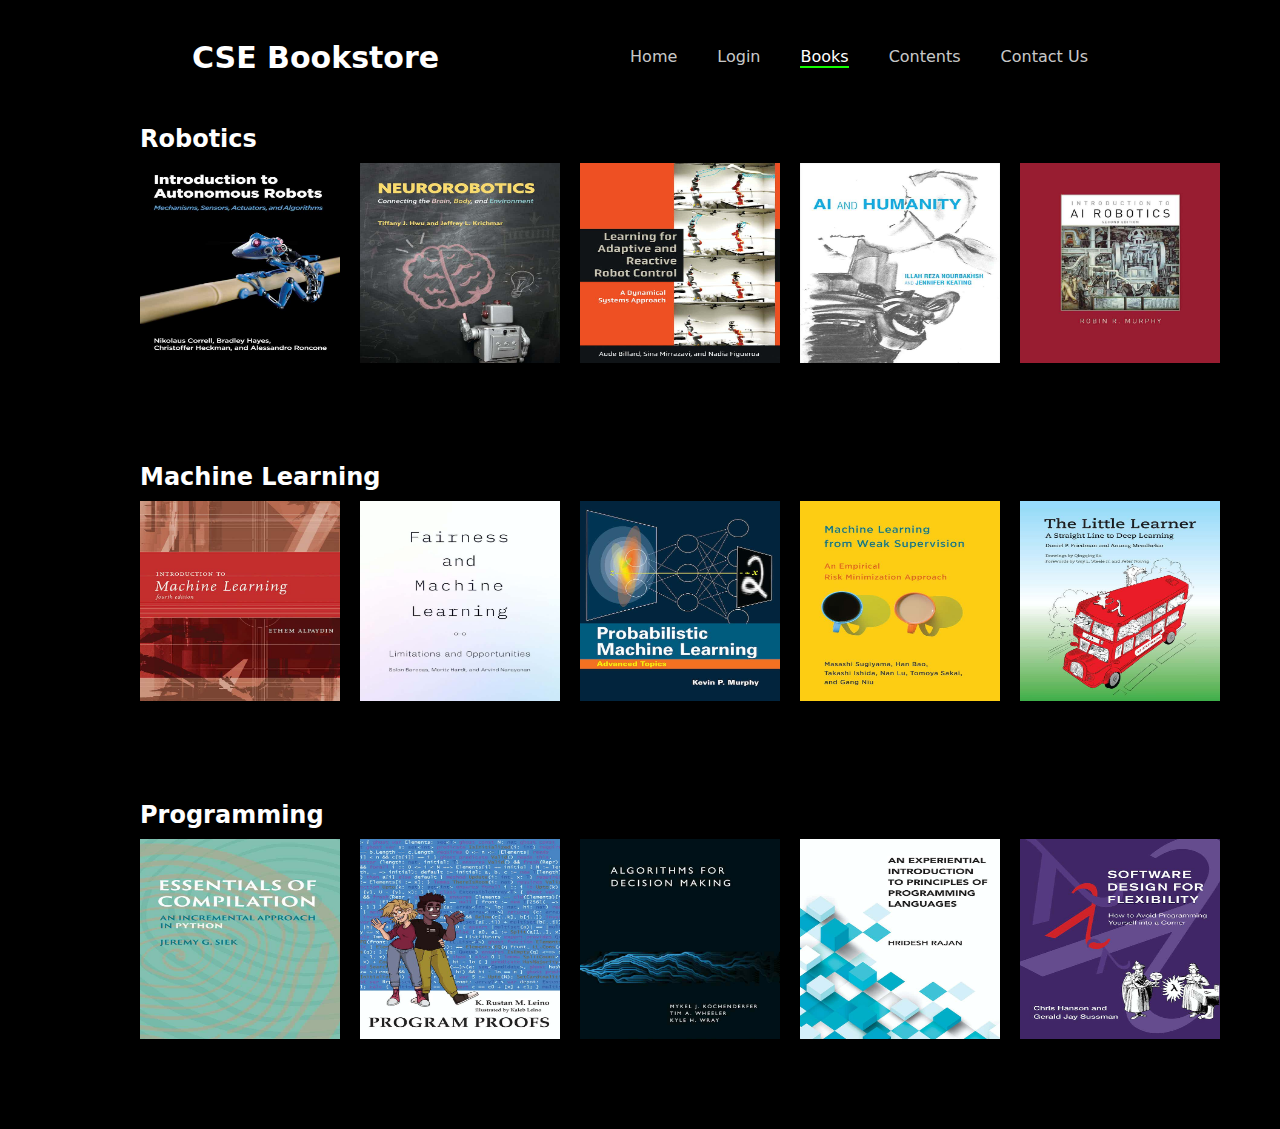
<file: books.html>
<html lang="en">
<head>
    <meta charset="UTF-8">
    <meta name="viewport" content="width=device-width, initial-scale=1.0">
    <link rel="stylesheet" href="books.css">
    <title>CSE Bookstore | Books Section</title>
</head>
<body>
    <div class="main">
        <div class="navbar">

            <h2 class="logo">CSE Bookstore</h2>

            <div class="menu">
                <a href="index.html">Home</a>
                <a href="login.html">Login</a>
                <a href="books.html" class="active-a">Books</a>
                <a href="content.html">Contents</a>
                <a href="contact.html">Contact Us</a>
            </div>
        </div> 
        <div class="content">
            
    <div class="cont"><h2>Robotics</h2>
        <div>
            <img src="R1.jpg" width="200" height="200" alt="Introduction to Autonomous Robots">
        <img src="R2.jpg" width="200" height="200" alt="NeuroRobotics">
        <img src="R3.jpg" width="200" height="200" alt="Learning for Adaptive and Reactive Robot Control">
        <img src="R4.jpg" width="200" height="200" alt="AI and Humanity">
        <img src="R5.jpg" width="200" height="200" alt="Introduction to AI Robotics">
        </div>
    </div>
    <div  class="cont">
        <h2>Machine Learning</h2>
    <div>
        <img src="Ml1.jpg" width="200" height="200" alt="Introduction to Machine Learning">
    <img src="Ml2.jpg" width="200" height="200" alt="Fairness and Machine Learning">
    <img src="Ml3.jpg" width="200" height="200" alt="Probabilistic and Machine Learning">
    <img src="Ml4.jpg" width="200" height="200" alt="Machine Learning with weaksupervision">
    <img src="Ml5.jpg" width="200" height="200" alt="A Little Learner">
    </div>

    </div>
    <div  class="cont">
        <h2>Programming</h2>
    <div>
        <img src="P1.jpg" width="200" height="200" alt="Essentials of Compliation">
    <img src="P2.jpg" width="200" height="200" alt="Program Proofs">
    <img src="P3.jpg" width="200" height="200" alt="Alorithams For Decision Making">
    <img src="P4.jpg" width="200" height="200" alt="An Experiential Introduction To principles of Programming Languages">
    <img src="P5.jpg" width="200" height="200" alt="Software Design for Flexibility">
    </div>
    </div>
    </div>
</body>
</html>
</file>
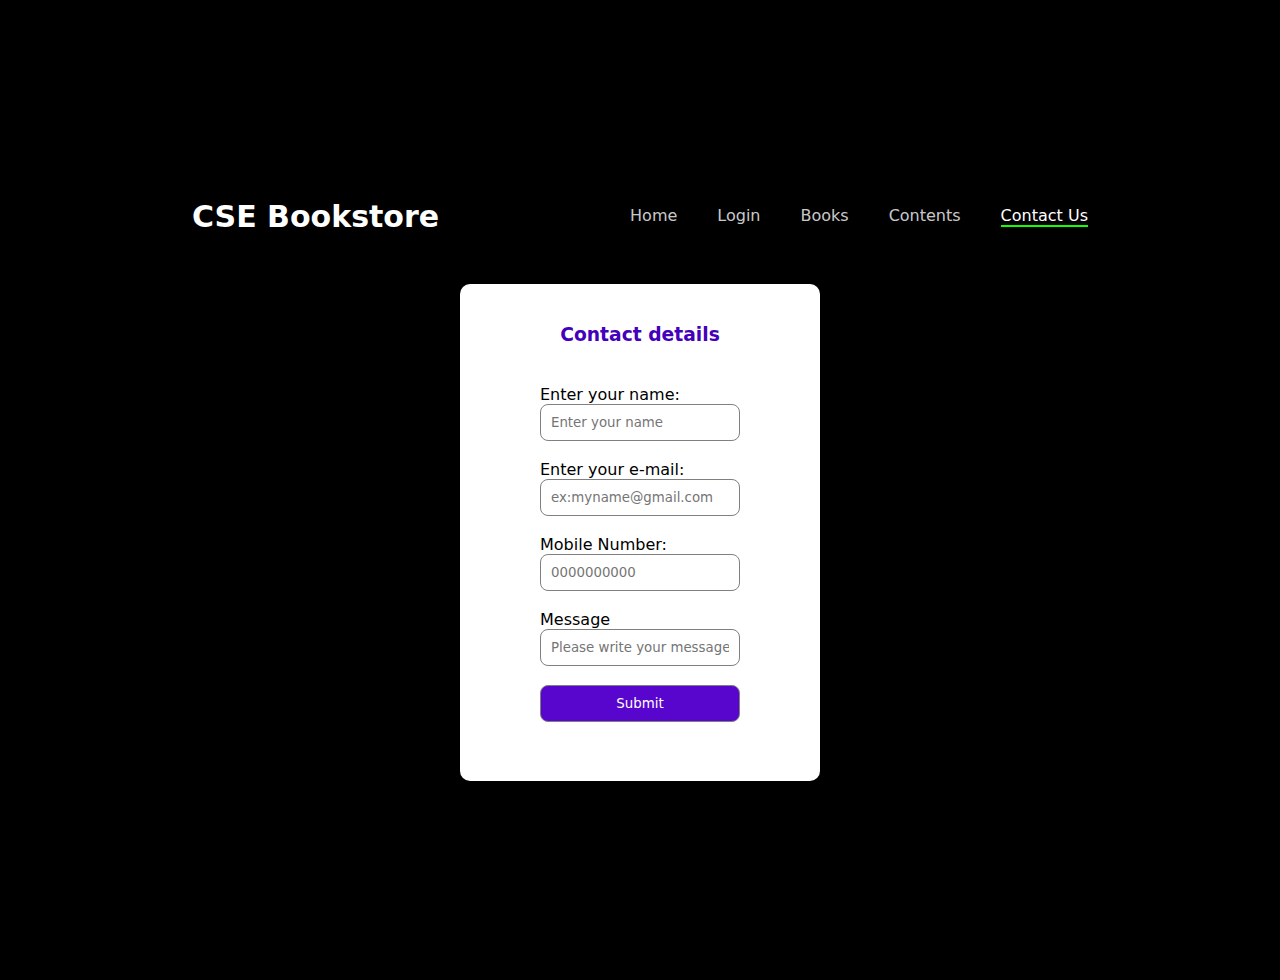
<file: contact.html>
<!DOCTYPE html>
<html>
    <head>
        <link rel="stylesheet" href="contact.css">
        
    <title>CSE Bookstore | Contact Form</title>
    </head>
    <body>
        </body>

        <div class="main">
            <div class="navbar">
    
                <h2 class="logo">CSE Bookstore</h2>
    
                <div class="menu">
                    <a href="index.html" >Home</a>
                    <a href="login.html">Login</a>
                    <a href="books.html">Books</a>
                    <a href="content.html">Contents</a>
                    <a href="contact.html" class="active-a">Contact Us</a>
                </div>
            </div> 
            <div class="content">
                <h3 style="color:rgb(68, 0, 186);">Contact details</h3>
                <form method="POST">
                    <p>Enter your name:</p>
                    <input type="text" placeholder="Enter your name" name="username"/>
                    <br>
                    <p>Enter your e-mail:</p>
                    <input type="email" placeholder="ex:myname@gmail.com" name="email"/>
                    <br>
                    <p>Mobile Number:</p>
                    <input type="number" placeholder="0000000000" name="Number">
                    <br>
                    <p>Message</p>
                    <input type="text" placeholder="Please write your message here.." name="username"/>
                    <br>
                    <a href="contact2.html" class="submit-btn"> <input type="button" name ="submit" value="Submit"/></a> <br/>
                        </div>

                    <div>
                
            
                </form>
    </div>
    </body>

</html>
</file>
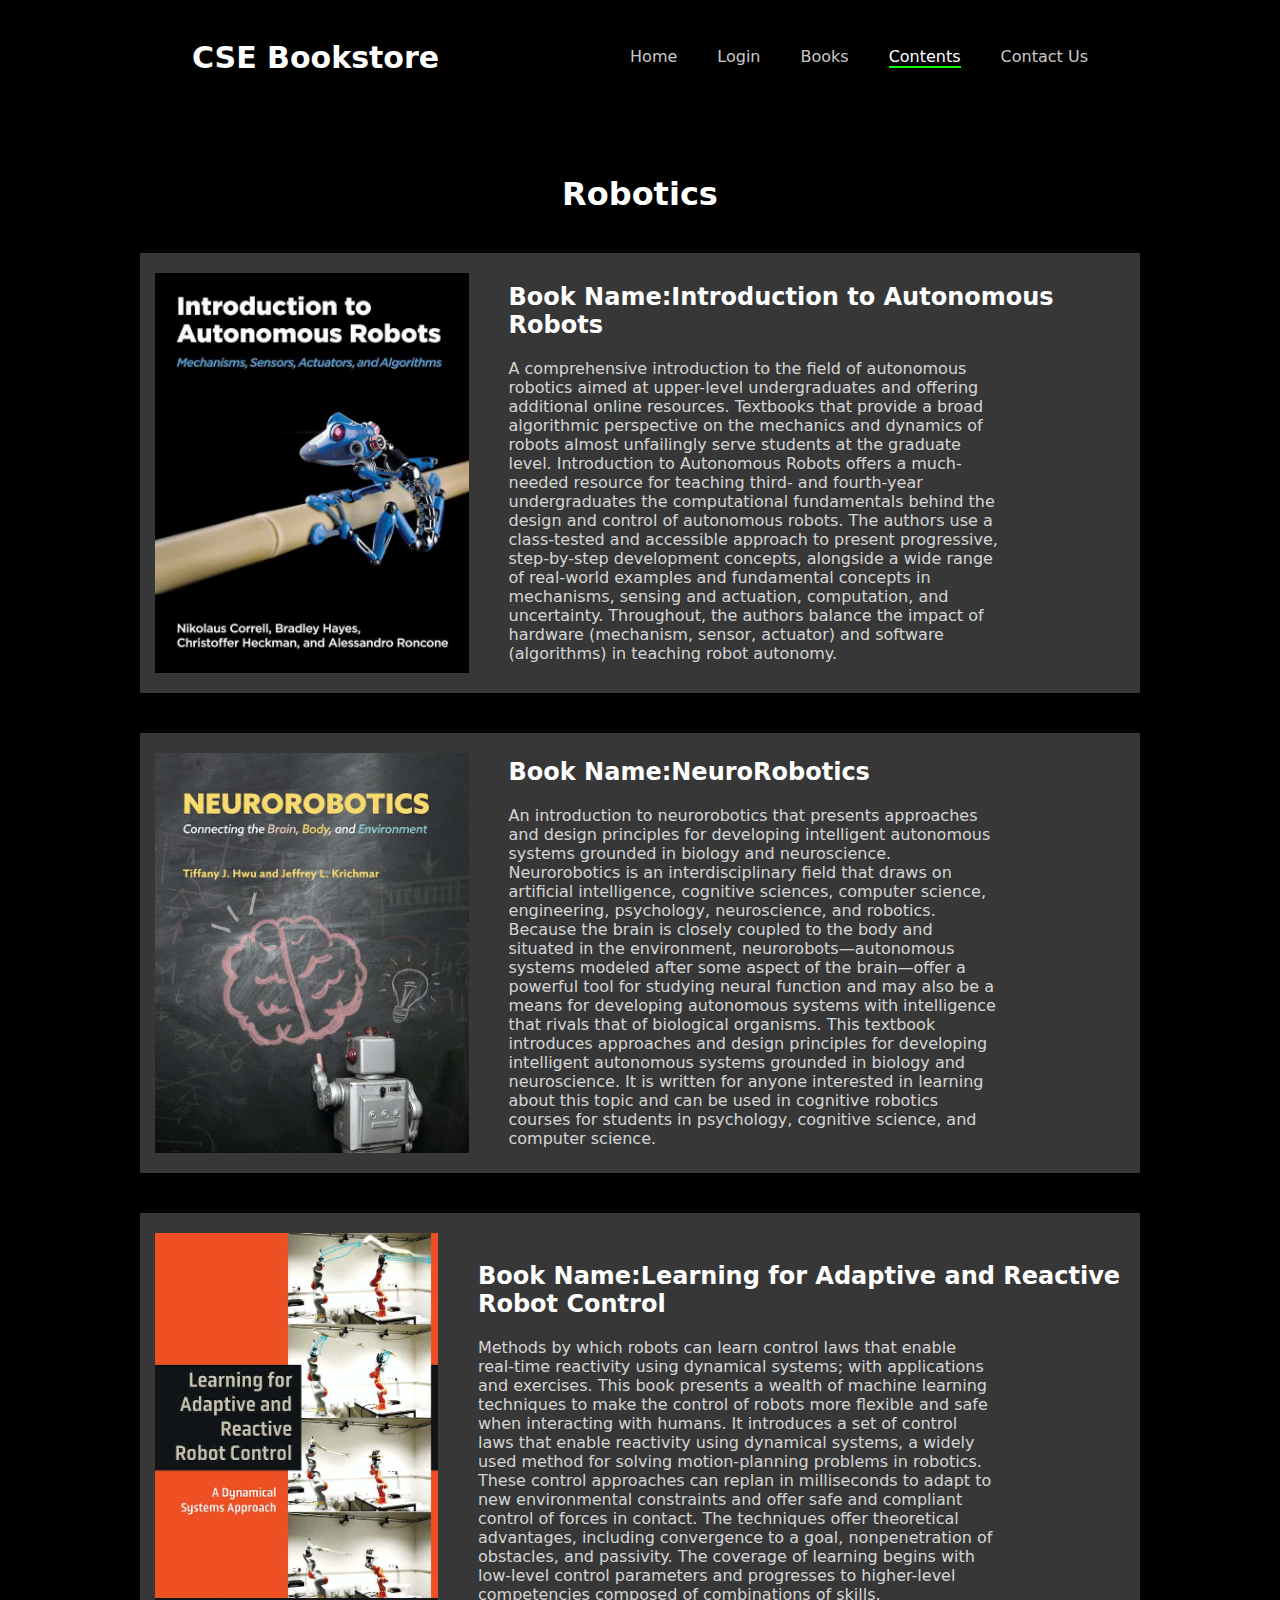
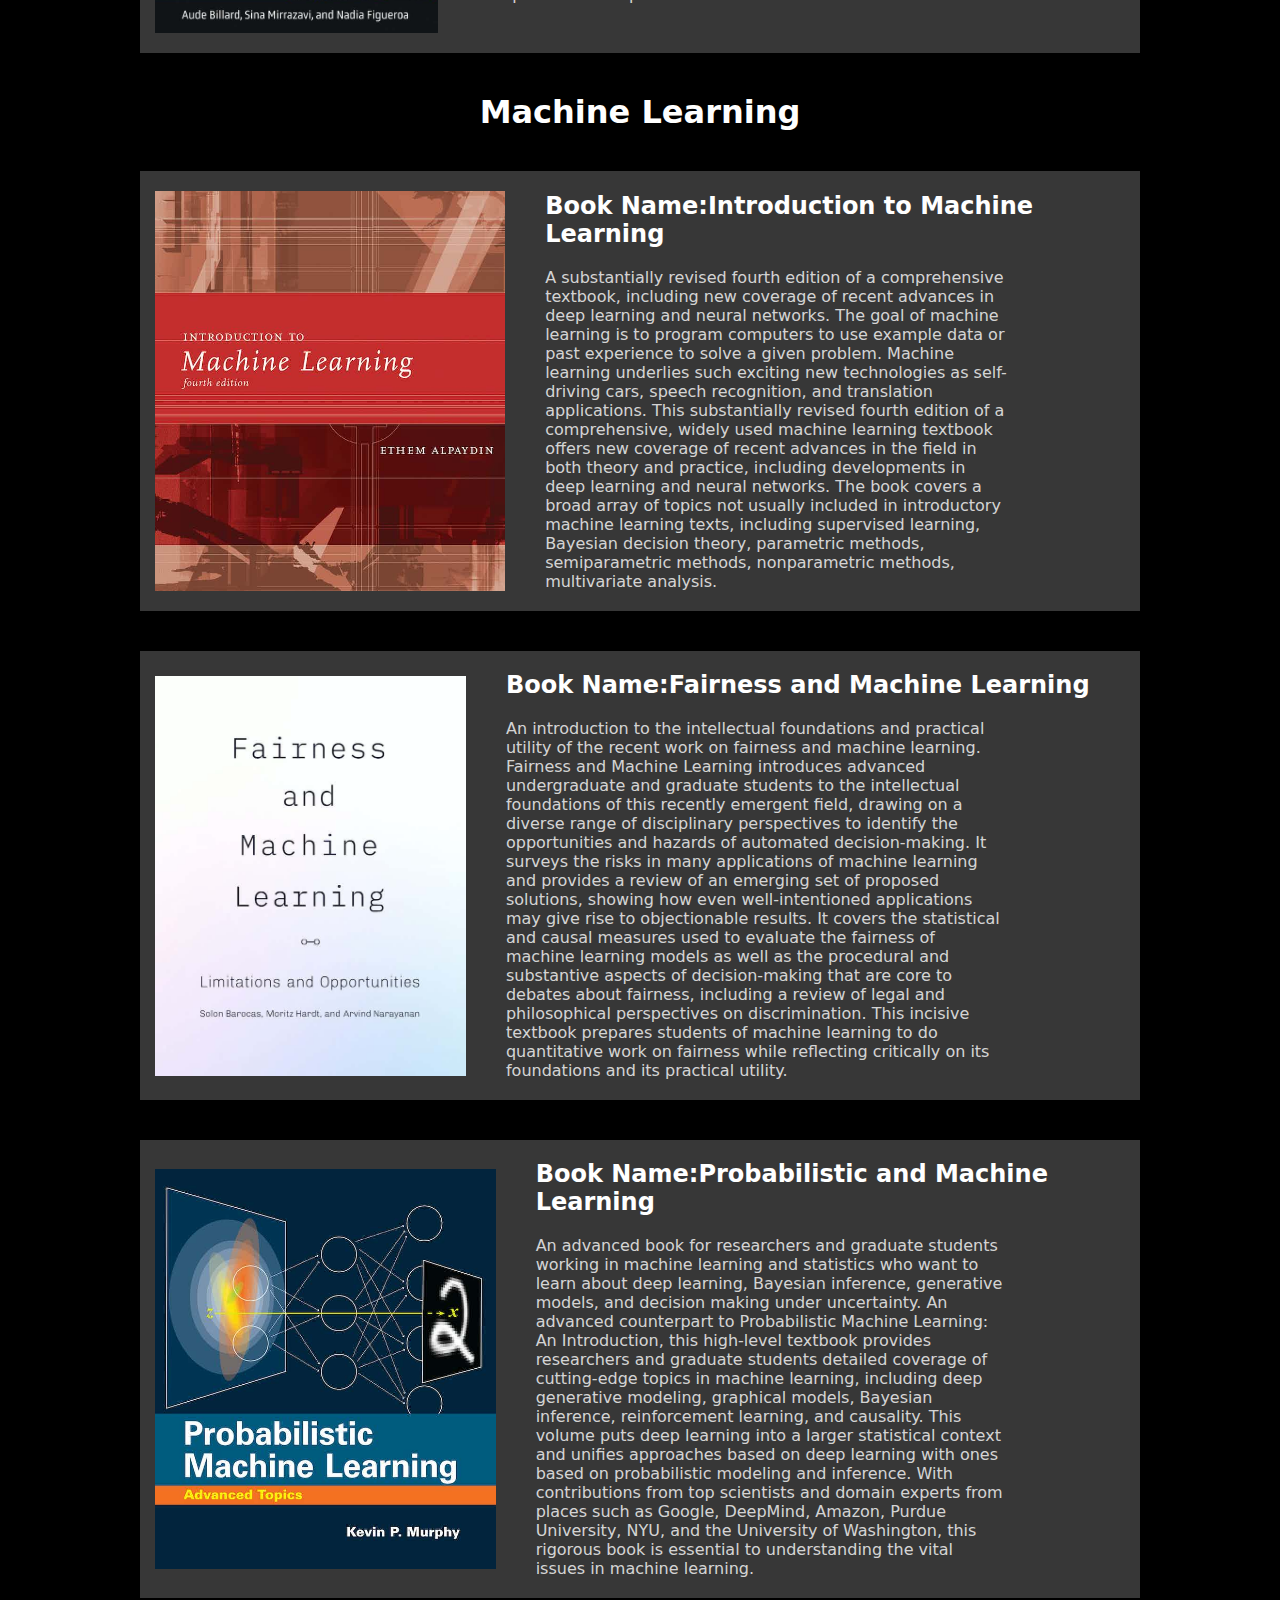
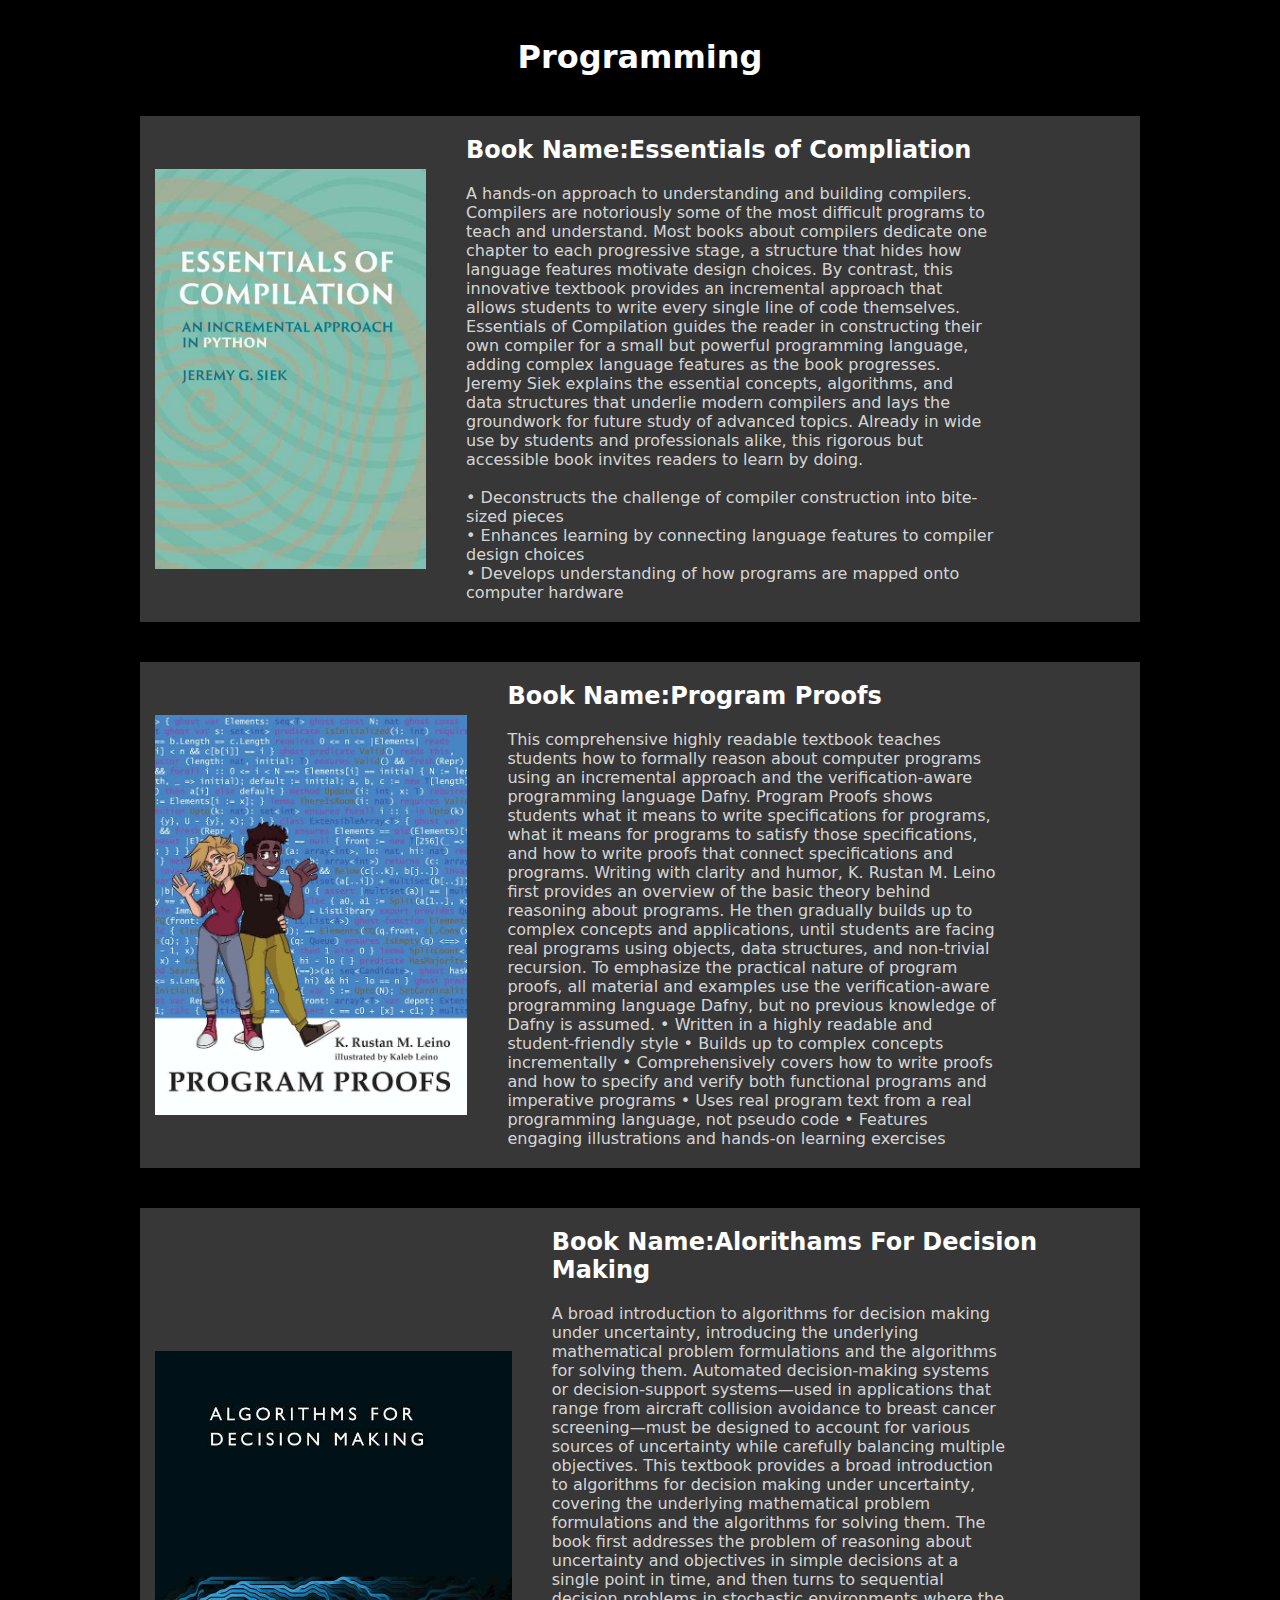
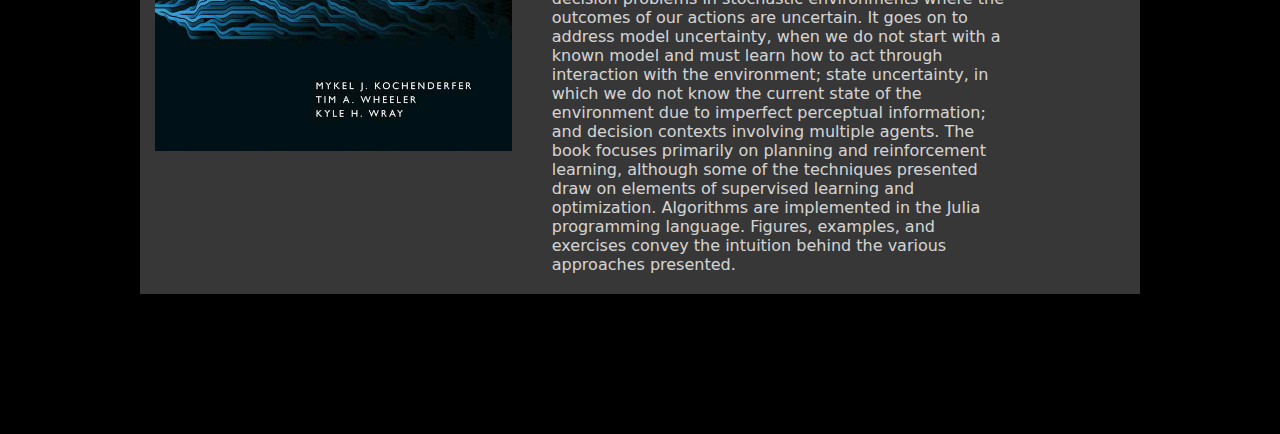
<file: content.html>
<html lang="en">
<head>
    <meta charset="UTF-8">
    <meta name="viewport" content="width=device-width, initial-scale=1.0">
    <link rel="stylesheet" href="content.css">
    <title>CSE Bookstore | Content</title>
</head>
<body>
    <div class="main">
        <div class="navbar">

            <h2 class="logo">CSE Bookstore</h2>

            <div class="menu">
                <a href="index.html">Home</a>
                <a href="login.html">Login</a>
                <a href="books.html">Books</a>
                <a href="content.html"  class="active-a">Contents</a>
                <a href="contact.html">Contact Us</a>
            </div>
        </div> 
        <div class="content">
            <div><h1 >Robotics</h1></div>
            <div class="cont">
                <img src="R1.jpg" alt="">
                <div class="cont-des">
            <h2 >Book Name:Introduction to Autonomous Robots</h2>
        <p>A comprehensive introduction to the field of autonomous robotics aimed at upper-level undergraduates and offering additional online resources.

            Textbooks that provide a broad algorithmic perspective on the mechanics and dynamics of robots almost unfailingly serve students at the graduate level. Introduction to Autonomous Robots offers a much-needed resource for teaching third- and fourth-year undergraduates the computational fundamentals behind the design and control of autonomous robots. The authors use a class-tested and accessible approach to present progressive, step-by-step development concepts, alongside a wide range of real-world examples and fundamental concepts in mechanisms, sensing and actuation, computation, and uncertainty. Throughout, the authors balance the impact of hardware (mechanism, sensor, actuator) and software (algorithms) in teaching robot autonomy.
            
        </p>
        </div>
    </div>
    <div class="cont">
        <img src="R2.jpg" alt="">
        <div class="cont-des">
            <h2 >Book Name:NeuroRobotics</h2>
    <p>An introduction to neurorobotics that presents approaches and design principles for developing intelligent autonomous systems grounded in biology and neuroscience.

        Neurorobotics is an interdisciplinary field that draws on artificial intelligence, cognitive sciences, computer science, engineering, psychology, neuroscience, and robotics. Because the brain is closely coupled to the body and situated in the environment, neurorobots—autonomous systems modeled after some aspect of the brain—offer a powerful tool for studying neural function and may also be a means for developing autonomous systems with intelligence that rivals that of biological organisms. This textbook introduces approaches and design principles for developing intelligent autonomous systems grounded in biology and neuroscience. It is written for anyone interested in learning about this topic and can be used in cognitive robotics courses for students in psychology, cognitive science, and computer science.</p>
        </div></div>
        <div class="cont">
            <img src="R3.jpg" alt="">
            <div class="cont-des">
                <h2 >Book Name:Learning for Adaptive and Reactive Robot Control</h2>
            <p>Methods by which robots can learn control laws that enable real-time reactivity using dynamical systems; with applications and exercises.

                This book presents a wealth of machine learning techniques to make the control of robots more flexible and safe when interacting with humans. It introduces a set of control laws that enable reactivity using dynamical systems, a widely used method for solving motion-planning problems in robotics. These control approaches can replan in milliseconds to adapt to new environmental constraints and offer safe and compliant control of forces in contact. The techniques offer theoretical advantages, including convergence to a goal, nonpenetration of obstacles, and passivity. The coverage of learning begins with low-level control parameters and progresses to higher-level competencies composed of combinations of skills.
                </p>
            </div></div>
            
            <div><h1 >Machine Learning</h1></div>
                <div class="cont">
                    <img src="Ml1.jpg" alt="">
                    <div class="cont-des">
                        <h2 >Book Name:Introduction to Machine Learning</h2>
                    <p>A substantially revised fourth edition of a comprehensive textbook, including new coverage of recent advances in deep learning and neural networks.

                        The goal of machine learning is to program computers to use example data or past experience to solve a given problem. Machine learning underlies such exciting new technologies as self-driving cars, speech recognition, and translation applications. This substantially revised fourth edition of a comprehensive, widely used machine learning textbook offers new coverage of recent advances in the field in both theory and practice, including developments in deep learning and neural networks.
                        
                        The book covers a broad array of topics not usually included in introductory machine learning texts, including supervised learning, Bayesian decision theory, parametric methods, semiparametric methods, nonparametric methods, multivariate analysis.</p>
                    </div></div>

                        <div class="cont">
                            <img src="Ml2.jpg" alt="">
                            <div class="cont-des">
                                <h2 >Book Name:Fairness and Machine Learning</h2>
                            <p>An introduction to the intellectual foundations and practical utility of the recent work on fairness and machine learning.

                                Fairness and Machine Learning introduces advanced undergraduate and graduate students to the intellectual foundations of this recently emergent field, drawing on a diverse range of disciplinary perspectives to identify the opportunities and hazards of automated decision-making. It surveys the risks in many applications of machine learning and provides a review of an emerging set of proposed solutions, showing how even well-intentioned applications may give rise to objectionable results. It covers the statistical and causal measures used to evaluate the fairness of machine learning models as well as the procedural and substantive aspects of decision-making that are core to debates about fairness, including a review of legal and philosophical perspectives on discrimination. This incisive textbook prepares students of machine learning to do quantitative work on fairness while reflecting critically on its foundations and its practical utility.
                            </p>
                            </div></div> 

                                <div class="cont">
                                    <img src="Ml3.jpg" alt="">
                                    <div class="cont-des">
                                        <h2 >Book Name:Probabilistic and Machine Learning</h2>
                                    <p>An advanced book for researchers and graduate students working in machine learning and statistics who want to learn about deep learning, Bayesian inference, generative models, and decision making under uncertainty.

                                        An advanced counterpart to Probabilistic Machine Learning: An Introduction, this high-level textbook provides researchers and graduate students detailed coverage of cutting-edge topics in machine learning, including deep generative modeling, graphical models, Bayesian inference, reinforcement learning, and causality. This volume puts deep learning into a larger statistical context and unifies approaches based on deep learning with ones based on probabilistic modeling and inference. With contributions from top scientists and domain experts from places such as Google, DeepMind, Amazon, Purdue University, NYU, and the University of Washington, this rigorous book is essential to understanding the vital issues in machine learning.</p>
                                    </div>
                                </div>

                                        <div><h1 >Programming</h1></div>
                                        <div class="cont">
                                            <img src="P1.jpg" alt="">
                                            <div class="cont-des">
                                            <h2 >Book Name:Essentials of Compliation</h2>
                                        <p>A hands-on approach to understanding and building compilers.

                                            Compilers are notoriously some of the most difficult programs to teach and understand. Most books about compilers dedicate one chapter to each progressive stage, a structure that hides how language features motivate design choices. By contrast, this innovative textbook provides an incremental approach that allows students to write every single line of code themselves. Essentials of Compilation guides the reader in constructing their own compiler for a small but powerful programming language, adding complex language features as the book progresses. Jeremy Siek explains the essential concepts, algorithms, and data structures that underlie modern compilers and lays the groundwork for future study of advanced topics. Already in wide use by students and professionals alike, this rigorous but accessible book invites readers to learn by doing.
                                            <br>
                                            <br>• Deconstructs the challenge of compiler construction into bite-sized pieces
                                            <br>• Enhances learning by connecting language features to compiler design choices
                                            <br>• Develops understanding of how programs are mapped onto computer hardware
                                            </p>
                                        </div></div>
                                            <div class="cont">
                                                <img src="P2.jpg" alt="">
                                                <div class="cont-des">
                                                <h2 >Book Name:Program Proofs</h2>
                                            <p>This comprehensive highly readable textbook teaches students how to formally reason about computer programs using an incremental approach and the verification-aware programming language Dafny.

                                                Program Proofs shows students what it means to write specifications for programs, what it means for programs to satisfy those specifications, and how to write proofs that connect specifications and programs. Writing with clarity and humor, K. Rustan M. Leino first provides an overview of the basic theory behind reasoning about programs. He then gradually builds up to complex concepts and applications, until students are facing real programs using objects, data structures, and non-trivial recursion. To emphasize the practical nature of program proofs, all material and examples use the verification-aware programming language Dafny, but no previous knowledge of Dafny is assumed.
                                                
                                                • Written in a highly readable and student-friendly style
                                                • Builds up to complex concepts incrementally
                                                • Comprehensively covers how to write proofs and how to specify and verify both functional programs and imperative programs
                                                • Uses real program text from a real programming language, not pseudo code
                                                • Features engaging illustrations and hands-on learning exercises</p>
                                            </div></div>
                                        
                                            <div class="cont">
                                                <img src="P3.jpg" alt="">
                                                <div class="cont-des">
                                                    <h2 >Book Name:Alorithams For Decision Making</h2>
                                                <p>A broad introduction to algorithms for decision making under uncertainty, introducing the underlying mathematical problem formulations and the algorithms for solving them.

                                                    Automated decision-making systems or decision-support systems—used in applications that range from aircraft collision avoidance to breast cancer screening—must be designed to account for various sources of uncertainty while carefully balancing multiple objectives. This textbook provides a broad introduction to algorithms for decision making under uncertainty, covering the underlying mathematical problem formulations and the algorithms for solving them.
                                                    
                                                    The book first addresses the problem of reasoning about uncertainty and objectives in simple decisions at a single point in time, and then turns to sequential decision problems in stochastic environments where the outcomes of our actions are uncertain. It goes on to address model uncertainty, when we do not start with a known model and must learn how to act through interaction with the environment; state uncertainty, in which we do not know the current state of the environment due to imperfect perceptual information; and decision contexts involving multiple agents. The book focuses primarily on planning and reinforcement learning, although some of the techniques presented draw on elements of supervised learning and optimization. Algorithms are implemented in the Julia programming language. Figures, examples, and exercises convey the intuition behind the various approaches presented.</p>
                                                </div>
                                                </div>
        
    </div> 
    
</body>
</html>
</file>
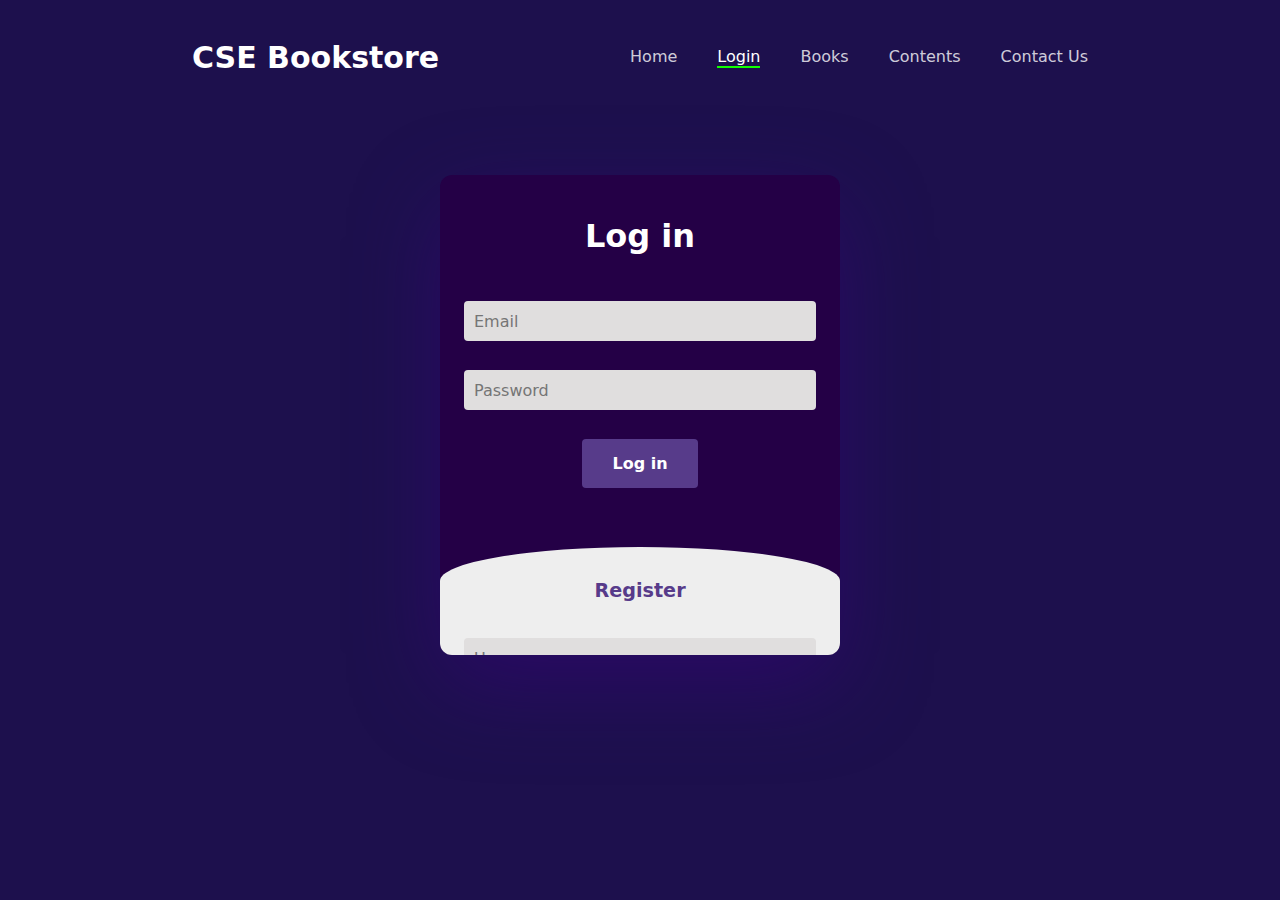
<file: login.html>
<!DOCTYPE html>
<html lang="en">
<head>
    <meta charset="UTF-8">
    <meta name="viewport" content="width=device-width, initial-scale=1.0">
    <title>CSE Bookstore | Login - Register</title>
    <link rel="stylesheet" href="login.css">
</head>
<body>
    <div class="container">
        <div class="navbar">

            <h2 class="logo">CSE Bookstore</h2>

            <div class="menu">
                <a href="index.html" >Home</a>
                <a href="login.html" class="active-a">Login</a>
                <a href="books.html">Books</a>
                <a href="content.html">Contents</a>
                <a href="contact.html">Contact Us</a>
            </div>
        </div> 
        <div class="main">  	
            <input type="checkbox" id="chk" aria-hidden="true">

            <div class="login">
                <form class="form">
                    <label for="chk" aria-hidden="true">Log in</label>
                    <input class="input" type="email" name="email" placeholder="Email" required>
                    <input class="input" type="password" name="pswd" placeholder="Password" required>
                    <button>Log in</button>
                </form>
            </div>

            <div class="register">
                <form class="form">
                    <label for="chk" aria-hidden="true">Register</label>
                    <input class="input" type="text" name="txt" placeholder="Username" required>
                    <input class="input" type="email" name="email" placeholder="Email" required>
                    <input class="input" type="password" name="pswd" placeholder="Password" required>
                    <button>Register</button>
                </form>
            </div>
        </div>
    </div>
</body>
</html>
</file>
<file: books.css>
*{
    margin: 0;
    padding: 0;
    font-family: "poppins",system-ui, -apple-system, BlinkMacSystemFont, 'Segoe UI', Roboto, Oxygen, Ubuntu, Cantarell, 'Open Sans', 'Helvetica Neue', sans-serif;
}

body{
    background-image: linear-gradient(180deg, rgb(255, 255, 255) , rgb(4, 70, 98));
}

.main{
    /* width: 100%; */
    /* background:url(bg.jpg); */
    background-position: 100px 100px;
    background-size: cover;
    background-repeat: no-repeat;
    height: fit-content;
    padding: 40px;
    background-color: black;
    /* overflow: hidden; */
}

button{
    background-color: rgb(0, 165, 110);
    color: white;
    padding: 15px 30px;
    font-size: 18px;
    border-radius: 5px;
    outline: none;
    border: none;
    margin: auto;
    display: flex;
}

button:hover{
    background-color: rgb(0, 102, 68);
}

.navbar{
    width: 70vw;
    /* height: 75px; */
    margin: auto;
    display: flex;
    justify-content: space-between;
    align-items: center;
}

.logo{
    color: rgb(255, 255, 255);
    font-size: 30px;
}
.menu{
    display: flex;
    color: white;
    gap: 40px;
    justify-content: center;
    align-items: center;
}


.menu a{
    color: rgba(255,255,255,0.8);
    text-decoration: none;
    border-bottom: 2px solid white;
    border-color: transparent
}

a{
    text-decoration: none !important;
    color: white;
}
.menu a:hover{
    color: white;
    border-bottom: 2px solid rgb(17, 255, 0);
}

.active-a{
    color: white !important;
    opacity: 1;
    border-bottom: 2px solid rgb(17, 255, 0) !important;
}
/* ul{
    float: left;
    display: flex;
    justify-content: center;
    align-items: center;
}
ul li{
    list-style: none;
    margin-left: 62px;
    margin-top: 27px;
    font-size: 14px;
} */
ul li a{
    text-decoration: none;
    color: white;
    /* font-family: Arial; */
    font-weight: bold;
    transition: 0.4s ease-in-out;
}
ul li a:hover{
    color: white;
}

.content{
    padding: 50px 100px;
    color: white;
    display: flex;
    flex-direction: column;
    justify-content: start;
    width: fit-content;
    margin: auto;
    gap: 100px;
}

.cont{
    display: flex;
    gap: 10px;
    flex-direction: column;
}

.cont div{
    display: flex;
    gap: 20px;
}
</file>
<file: contact.css>
*{
    margin: 0;
    padding: 0;
    font-family: "Poppins", system-ui, -apple-system, BlinkMacSystemFont, 'Segoe UI', Roboto, Oxygen, Ubuntu, Cantarell, 'Open Sans', 'Helvetica Neue', sans-serif !important;
    overflow: hidden;
}

.main{
    /* width: 100%; */
    /* background:url(bg.jpg); */
    background-position: 100px 100px;
    background-size: cover;
    background-repeat: no-repeat;
    height: 100vh;
    padding: 40px;
    background-color: black;
    justify-content: center;
    align-content: center;
    /* overflow: hidden; */
}

button{
    background-color: rgb(0, 165, 110);
    color: white;
    padding: 15px 30px;
    font-size: 18px;
    border-radius: 5px;
    outline: none;
    border: none;
    margin: auto;
    display: flex;
}

button:hover{
    background-color: rgb(0, 102, 68);
}

.navbar{
    width: 70vw;
    /* height: 75px; */
    margin: auto;
    display: flex;
    justify-content: space-between;
    align-items: center;
}

.logo{
    color: rgb(255, 255, 255);
    font-size: 30px;
}
.menu{
    display: flex;
    color: white;
    gap: 40px;
    justify-content: center;
    align-items: center;
}


.menu a{
    color: rgba(255,255,255,0.8);
    text-decoration: none;
    border-bottom: 2px solid white;
    border-color: transparent
}

a{
    text-decoration: none !important;
    color: white;
}
.menu a:hover{
    color: white;
    border-bottom: 2px solid rgb(17, 255, 0);
}

.active-a{
    color: white !important;
    opacity: 1;
    border-bottom: 2px solid rgb(17, 255, 0) !important;
}
/* ul{
    float: left;
    display: flex;
    justify-content: center;
    align-items: center;
}
ul li{
    list-style: none;
    margin-left: 62px;
    margin-top: 27px;
    font-size: 14px;
} */
ul li a{
    text-decoration: none;
    color: white;
    /* font-family: Arial; */
    font-weight: bold;
    transition: 0.4s ease-in-out;
}
ul li a:hover{
    color: white;
}

.content{
    display: flex;
    gap: 40px;
    align-items: center;
    justify-content: center;
    background-color: white;
    width: fit-content;
    flex-direction: column;
    padding: 40px 80px;
    border-radius: 10px;
    margin: auto;
    margin-top: 50px;
}
.content form{
    display: flex;
    flex-direction: column;

}

input{
    outline: none;
    padding: 10px ;
    border-radius: 8px;
    border: 1px solid gray;
}

input:focus{
    border: 2px solid rgb(12, 12, 169);
}

.submit-btn{
    display: flex;
    margin: auto;
}

.submit-btn input{
    width: 200px;
    background-color: rgb(88, 5, 205);
    color: white;
}
.submit-btn:hover input{
    background-color: rgb(44, 2, 103);
}
</file>
<file: content.css>
*{
    margin: 0;
    padding: 0;
    font-family: "Poppins", system-ui, -apple-system, BlinkMacSystemFont, 'Segoe UI', Roboto, Oxygen, Ubuntu, Cantarell, 'Open Sans', 'Helvetica Neue', sans-serif !important;
    /* overflow: hidden; */
}

.main{
    /* width: 100%; */
    /* background:url(bg.jpg); */
    background-position: 100px 100px;
    background-size: cover;
    background-repeat: no-repeat;
    height: 100vh;
    padding: 40px;
    background-color: black;
    height: fit-content;
    /* overflow: hidden; */
}

button{
    background-color: rgb(0, 165, 110);
    color: white;
    padding: 15px 30px;
    font-size: 18px;
    border-radius: 5px;
    outline: none;
    border: none;
    margin: auto;
    display: flex;
}

button:hover{
    background-color: rgb(0, 102, 68);
}

.navbar{
    width: 70vw;
    /* height: 75px; */
    margin: auto;
    display: flex;
    justify-content: space-between;
    align-items: center;
}

.logo{
    color: rgb(255, 255, 255);
    font-size: 30px;
}
.menu{
    display: flex;
    color: white;
    gap: 40px;
    justify-content: center;
    align-items: center;
}


.menu a{
    color: rgba(255,255,255,0.8);
    text-decoration: none;
    border-bottom: 2px solid white;
    border-color: transparent
}

a{
    text-decoration: none !important;
    color: white;
}
.menu a:hover{
    color: white;
    border-bottom: 2px solid rgb(17, 255, 0);
}

.active-a{
    color: white !important;
    opacity: 1;
    border-bottom: 2px solid rgb(17, 255, 0) !important;
}
/* ul{
    float: left;
    display: flex;
    justify-content: center;
    align-items: center;
}
ul li{
    list-style: none;
    margin-left: 62px;
    margin-top: 27px;
    font-size: 14px;
} */
ul li a{
    text-decoration: none;
    color: white;
    /* font-family: Arial; */
    font-weight: bold;
    transition: 0.4s ease-in-out;
}
ul li a:hover{
    color: white;
}

.content{
    margin: 100px 100px;
    display: flex;
    gap: 40px;
    align-items: center;
    justify-content: center;
    flex-direction: column;
    color: white;
}

.cont{
    display: flex;
    gap: 40px;
    background-color: rgb(55, 55, 55);
    padding: 20px 15px;
    justify-content: center;
    align-items: center;
}

.cont img{
    height: 400px;
}

.cont-des h2{
    width: fit-content;
}
.cont-des{
    display: flex;
    flex-direction: column;
    justify-content: center;
    align-content: start;
}
.cont-des p{
    margin-top: 20px;
    color: rgba(255,255,255,0.8);
    width: 80%;
}
</file>
<file: login.css>
* {
    margin: 0;
    padding: 0;
    box-sizing: border-box;
    font-family: "Poppins", system-ui, -apple-system, BlinkMacSystemFont, 'Segoe UI', Roboto, Oxygen, Ubuntu, Cantarell, 'Open Sans', 'Helvetica Neue', sans-serif;
}

body {
    font-family: Verdana, Geneva, Tahoma, sans-serif;
}


button{
    background-color: rgb(0, 165, 110);
    color: white;
    padding: 15px 30px;
    font-size: 18px;
    border-radius: 5px;
    outline: none;
    border: none;
    margin: auto;
    display: flex;
}

button:hover{
    background-color: rgb(0, 102, 68);
}

.navbar{
    width: 70vw;
    /* height: 75px; */
    margin: auto;
    display: flex;
    justify-content: space-between;
    align-items: center;
}

.logo{
    color: rgb(255, 255, 255);
    font-size: 30px;
}
.menu{
    display: flex;
    color: white;
    gap: 40px;
    justify-content: center;
    align-items: center;
}


.menu a{
    color: rgba(255,255,255,0.8);
    text-decoration: none;
    border-bottom: 2px solid white;
    border-color: transparent
}

a{
    text-decoration: none !important;
    color: white;
}
.menu a:hover{
    color: white;
    border-bottom: 2px solid rgb(17, 255, 0);
}

.active-a{
    color: white !important;
    opacity: 1;
    border-bottom: 2px solid rgb(17, 255, 0) !important;
}
/* ul{
    float: left;
    display: flex;
    justify-content: center;
    align-items: center;
}
ul li{
    list-style: none;
    margin-left: 62px;
    margin-top: 27px;
    font-size: 14px;
} */
ul li a{
    text-decoration: none;
    color: white;
    /* font-family: Arial; */
    font-weight: bold;
    transition: 0.4s ease-in-out;
}
ul li a:hover{
    color: white;
}


.container {
    width: 100%;
    height: 100vh;
    padding: 40px 100px;
    /* display: flex; */
    /* align-items: center;
    justify-content: start;
    flex-direction: column; */
    background-color: #1d104d;
}

.main {
    position: relative;
    display: flex;
    flex-direction: column;
    background-color: #240046;
    max-height: 480px;
    width: 400px;
    overflow: hidden;
    border-radius: 12px;
    box-shadow: rgba(59, 0, 130, 0.442) 0px 30px 90px;
    margin: auto;
    margin-top: 100px;
    padding-bottom: 50px;
    /* padding-top: 100px; */
}

.form {
    display: flex;
    flex-direction: column;
    gap: 14px;
    padding: 24px;
}

/*checkbox to switch from sign up to login*/

#chk {
    display: none;
}

/*Login*/

.login {
    position: relative;
    width: 100%;
    height: 100%;
}

.login label {
    margin: 5% 0 5%;
}

label {
    color: #fff;
    font-size: 2rem;
    justify-content: center;
    display: flex;
    font-weight: bold;
    cursor: pointer;
    transition: .5s ease-in-out;
}

.input {
    width: 100%;
    height: 40px;
    font-size: 1rem;
    background: #e0dede;
    padding: 10px;
    margin-top: 15px;
    border: none;
    outline: none;
    border-radius: 4px;
}

/*Register*/

.register {
    background: #eee;
    border-radius: 60% / 10%;
    transition: .8s ease-in-out;
}

.register label {
    color: #573b8a;
    transform: scale(.6);
}

#chk:checked ~ .register {
    transform: translateY(-68%);
}

#chk:checked ~ .register label {
    transform: scale(1);
    margin-bottom: .5rem;
}

#chk:checked ~ .login label {
    transform: scale(.6);
}   

/*Button*/

.form button {
    margin: 15px auto 10%;
    color: #fff;
    background: #573b8a;
    font-size: 1rem;
    font-weight: bold;
    border: none;
    border-radius: 4px;
    cursor: pointer;
    transition: .2s ease-in;
}

.form button:hover {
    background-color: #6d44b8;
}
</file>
